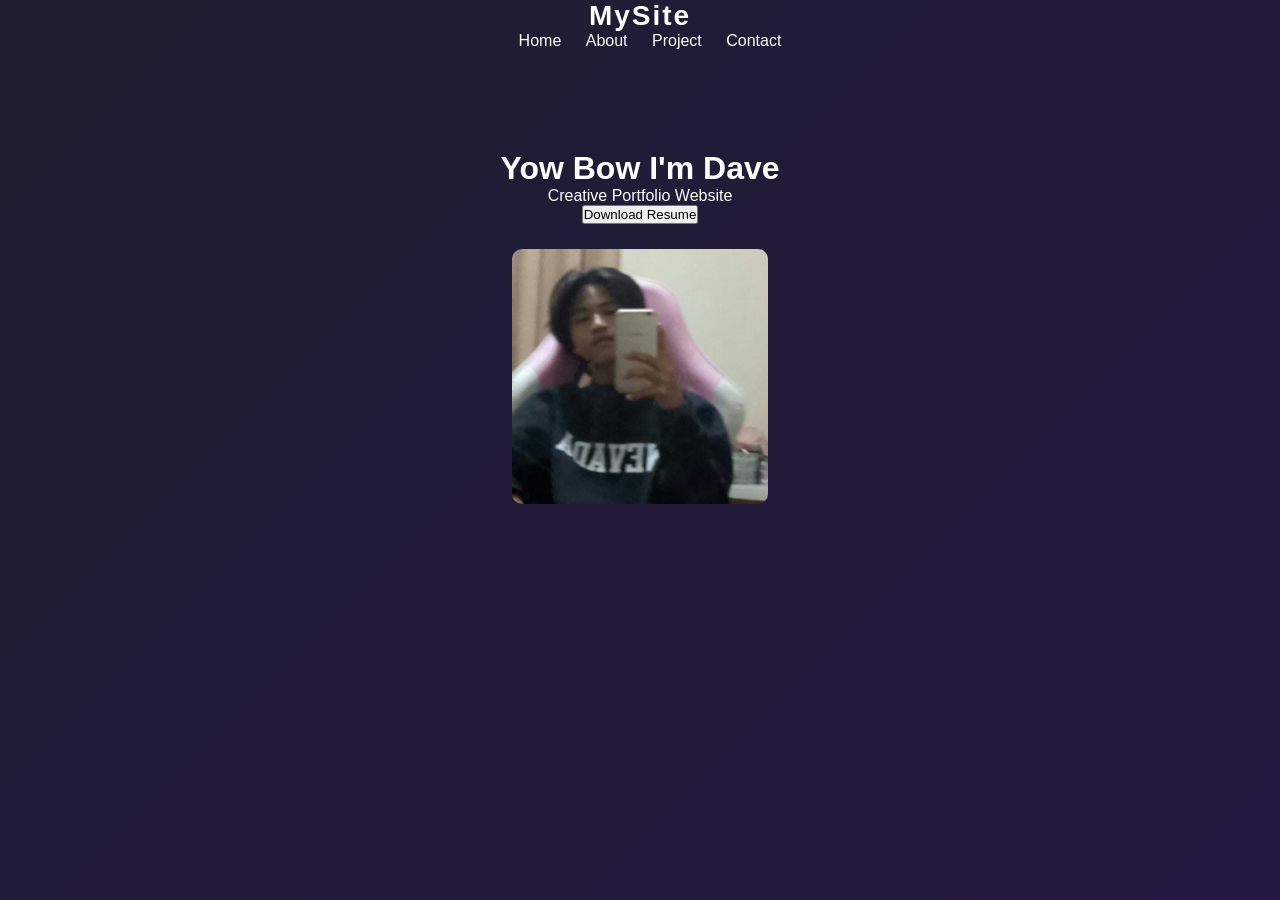
<file: palon/index.html>
<!DOCTYPE html>
<html>
<head>
<title>Home</title>
<link rel="stylesheet" href="index.css">
</head>
<body>

    <nav>
        <div class="logo">MySite</div>
        <div class="nav-links">
            <a href="index.html">Home</a>
            <a href="about.html">About</a>
            <a href="project.html">Project</a>
            <a href="contact.html">Contact</a>
        </div>
    </nav>
<div class="container">
<h1>Yow Bow I'm Dave</h1>
<p>Creative Portfolio Website</p>

<a href="c:\Users\Admin\Downloads\Clarence Dave Palon.pdf" download>
<button>Download Resume</button>
</a>
</div>

<div class="center">
    <img src="image/profile.jpg" alt="profile">
</div>

</body>
</html>
</file>
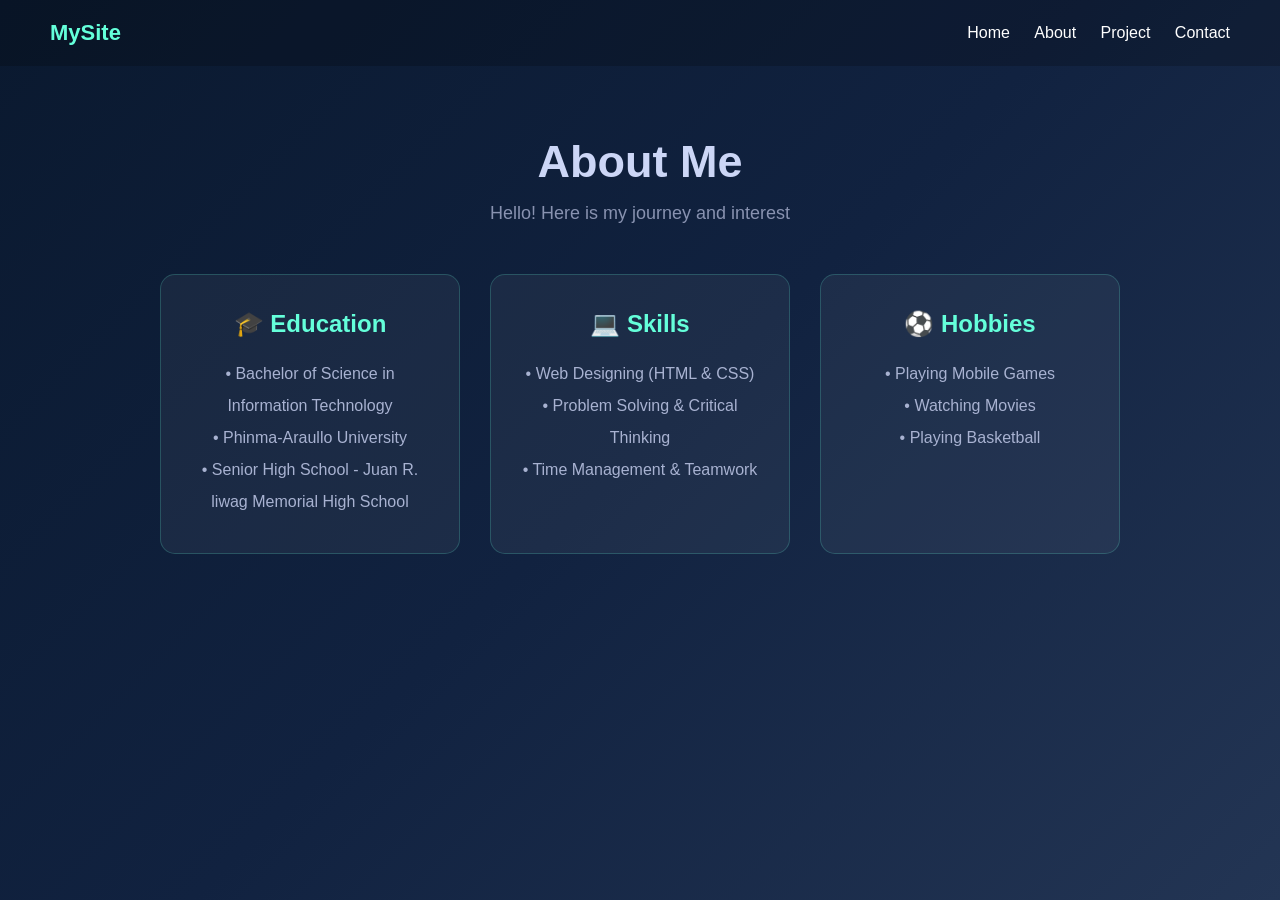
<file: palon/about.html>
<!DOCTYPE html>
<html lang="en">
<head>
    <meta charset="UTF-8">
    <title>About Me</title>
    <link rel="stylesheet" href="about.css">
</head>
<body>
    <nav>
        <div class="logo">MySite</div>
        <div class="nav-links">
            <a href="index.html">Home</a>
            <a href="about.html">About</a>
            <a href="project.html">Project</a>
            <a href="contact.html">Contact</a>
        </div>
    </nav>

    <div class="about-section">
        <h1>About Me</h1>
        <p class="intro">Hello! Here is my journey and interest</p>

        <div class="cards-container">
            
            <div class="card">
                <h3>🎓 Education</h3>
                <p>• Bachelor of Science in Information Technology</p>
                <p>• Phinma-Araullo University</p>
                <p>• Senior High School - Juan R. liwag Memorial High School</p>
            </div>

            <div class="card">
                <h3>💻 Skills</h3>
                <p>• Web Designing (HTML & CSS)</p>
                <p>• Problem Solving & Critical Thinking</p>
                <p>• Time Management & Teamwork</p>
            </div>

            <div class="card">
                <h3>⚽ Hobbies</h3>
                <p>• Playing Mobile Games</p>
                <p>• Watching Movies </p>
                <p>• Playing Basketball</p>
            </div>

        </div>
    </div>
</body>
</html>
</file>
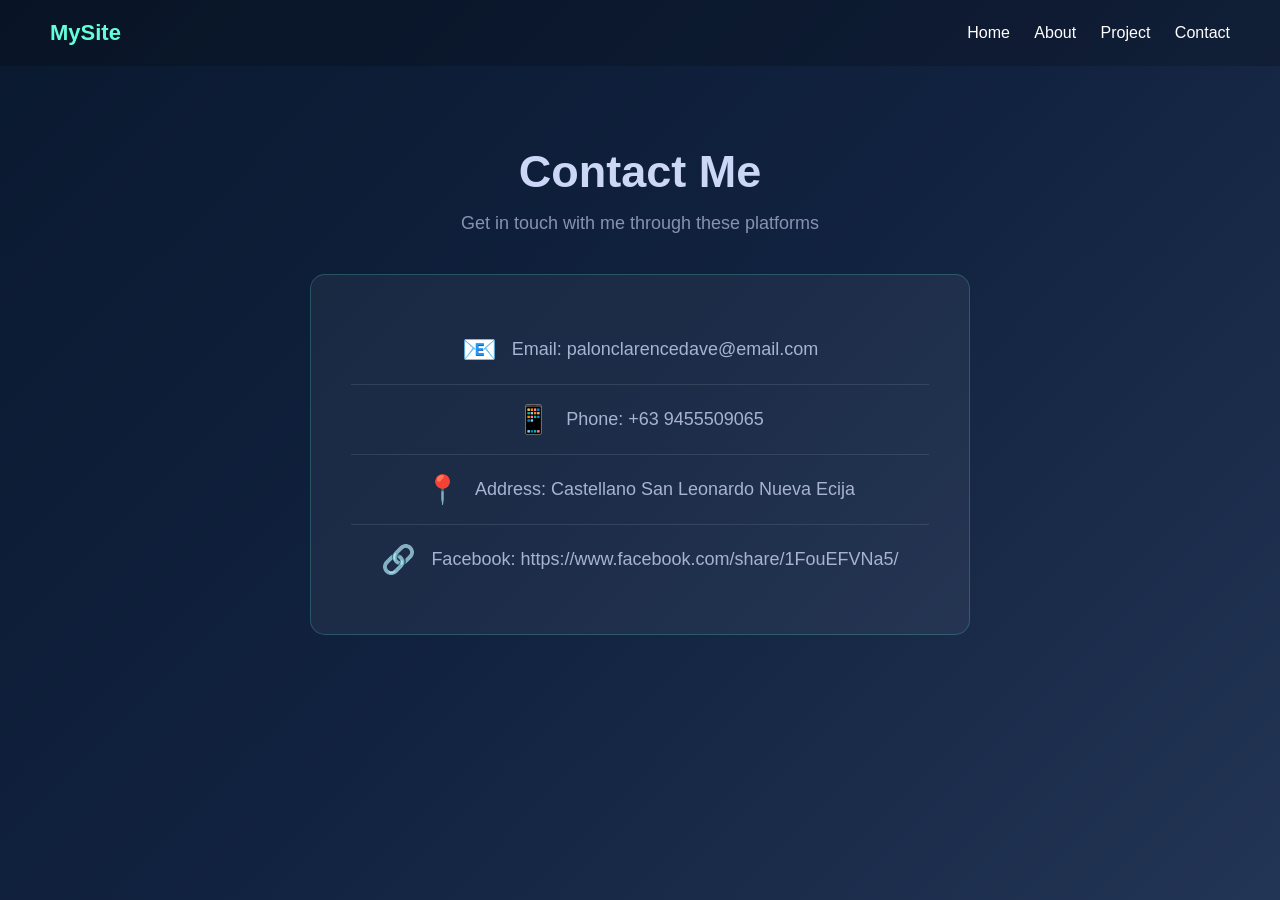
<file: palon/contact.html>
<!DOCTYPE html>
<html lang="en">
<head>
    <meta charset="UTF-8">
    <title>Contact Me</title>
    <link rel="stylesheet" href="contact.css">
</head>
<body>
    <nav>
        <div class="logo">MySite</div>
        <div class="nav-links">
            <a href="index.html">Home</a>
            <a href="about.html">About</a>
            <a href="project.html">Project</a>
            <a href="contact.html">Contact</a>
        </div>
    </nav>

    <div class="contact-section">
        <h1>Contact Me</h1>
        <p class="subtitle">Get in touch with me through these platforms</p>

        <div class="contact-box">
            <div class="contact-item">
                <span class="icon">📧</span>
                <p>Email: palonclarencedave@email.com</p>
            </div>

            <div class="contact-item">
                <span class="icon">📱</span>
                <p>Phone: +63 9455509065</p>
            </div>

            <div class="contact-item">
                <span class="icon">📍</span>
                <p>Address: Castellano San Leonardo Nueva Ecija</p>
            </div>

            <div class="contact-item">
                <span class="icon">🔗</span>
                <p>Facebook: https://www.facebook.com/share/1FouEFVNa5/</p>
            </div>
        </div>
    </div>
</body>
</html>
</file>
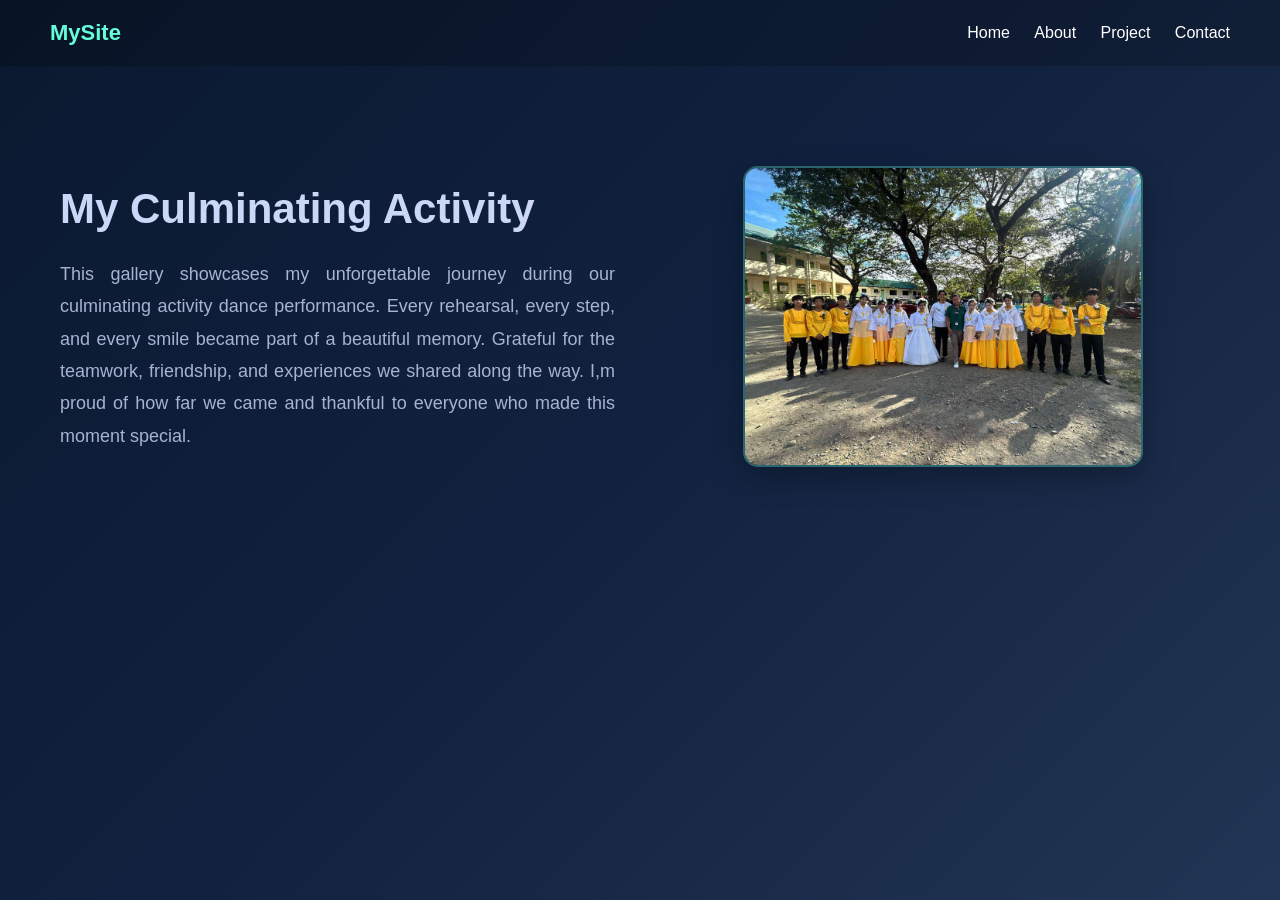
<file: palon/project.html>
<!DOCTYPE html>
<html lang="en">
<head>
    <meta charset="UTF-8">
    <title>My Projects</title>
    <link rel="stylesheet" href="project.css">
</head>
<body>
    <nav>
        <div class="logo">MySite</div>
        <div class="nav-links">
            <a href="index.html">Home</a>
            <a href="about.html">About</a>
            <a href="project.html">Project</a>
            <a href="contact.html">Contact</a>
        </div>
    </nav>

    <div class="project-section">
        <div class="content-wrapper">
            
            <!-- LEFT SIDE: PARAGRAPH -->
            <div class="text-content">
                <h1>My Culminating Activity</h1>
                <p>This gallery showcases my unforgettable journey during our culminating activity dance performance. Every rehearsal, every step, and every smile became part of a beautiful memory. Grateful for the teamwork, friendship, and experiences we shared along the way. I,m proud of how far we came and thankful to everyone who made this moment special. 
                </p>
            </div>

            <!-- RIGHT SIDE: PICTURE -->
            <div class="image-content">
                <img src="image/project 1.jpg" alt="Culminating Activity Photo">
            </div>

        </div>
    </div>
</body>
</html>
</file>
<file: palon/index.css>
body{
margin:0;
font-family:Arial;
background:#111;
color:white;
text-align:center;
}

*{    margin:0;    padding:0;    box-sizing:border-box;    font-family:'Poppins', sans-serif;}body{    min-height:100vh;    background: linear-gradient(135deg, #1e1e2f, #2b1055, #7597de);    background-size: 400% 400%;    animation: bgmove 10s ease infinite;    color:white;}/* Animated Background */@keyframes bgmove{    0%{        background-position:0% 50%;    }    50%{        background-position:100% 50%;    }    100%{        background-position:0% 50%;    }}/* Navbar */.navbar{    display:flex;    justify-content:space-between;    align-items:center;    padding:25px 8%;}.logo{    font-size:28px;    font-weight:700;    letter-spacing:2px;}.links a{    color:white;    text-decoration:none;    margin-left:25px;    font-size:16px;    transition:0.3s;}.links a:hover{    color:#ffd369;}/* Hero Section */.hero{    display:flex;    justify-content:space-between;    align-items:center;    padding:60px 8%;    min-height:85vh;}.hero-text{    max-width:550px;}.small{    letter-spacing:3px;    color:#ffd369;    margin-bottom:10px;}.hero-text h1{    font-size:60px;    margin-bottom:10px;}.hero-text span{    color:#ffd369;}.hero-text h3{    font-weight:300;    margin-bottom:20px;}.desc{    line-height:1.8;    margin-bottom:30px;    color:#f1f1f1;}/* Buttons */.buttons{    display:flex;    gap:15px;}.btn,.btn-outline{    padding:14px 28px;    border-radius:30px;    text-decoration:none;    transition:0.3s;    font-weight:500;}.btn{    background:#ffd369;    color:#111;}.btn:hover{    transform:translateY(-4px);}.btn-outline{    border:2px solid white;    color:white;}.btn-outline:hover{    background:white;    color:#111;}/* Profile Image */.hero-image img{    width:350px;    height:350px;    object-fit:cover;    border-radius:50%;    border:5px solid rgba(255,255,255,0.2);    box-shadow:0 20px 40px rgba(0,0,0,0.3);}/* Responsive */@media(max-width:900px){    .hero{        flex-direction:column-reverse;        text-align:center;        gap:40px;    }    .buttons{        justify-content:center;        flex-wrap:wrap;    }    .hero-text h1{        font-size:45px;    }    .hero-image img{        width:260px;        height:260px;    }}
.nav-links a {
    color: white;
    text-decoration: none;
    margin-left: 20px;
    font-size: 16px;
    transition: 0.3s;
}

.nav-links a:hover {
    color: #64ffda;
}

.container{
margin-top:100px;
}

div.center{
    width: auto;
}

div.center img{
    width: 20%;
    border-radius: 10px;
    margin-top: 25px;
}
</file>
<file: palon/about.css>
* {
    margin: 0;
    padding: 0;
    box-sizing: border-box;
    font-family: 'Segoe UI', sans-serif;
}

body {
    background: linear-gradient(135deg, #0a192f, #112240, #233554);
    color: white;
    min-height: 100vh;
}

/* --- NAVBAR --- */
nav {
    display: flex;
    justify-content: space-between;
    align-items: center;
    padding: 20px 50px;
    background-color: rgba(0, 0, 0, 0.2);
}

.logo {
    font-size: 22px;
    font-weight: bold;
    color: #64ffda;
}

.nav-links a {
    color: white;
    text-decoration: none;
    margin-left: 20px;
    font-size: 16px;
    transition: 0.3s;
}

.nav-links a:hover {
    color: #64ffda;
}

/* --- ABOUT CONTENT --- */
.about-section {
    max-width: 1200px;
    margin: 50px auto;
    padding: 20px;
    text-align: center;
}

.about-section h1 {
    font-size: 45px;
    margin-bottom: 15px;
    color: #ccd6f6;
}

.intro {
    font-size: 18px;
    color: #8892b0;
    margin-bottom: 50px;
}

/* --- CARDS DESIGN --- */
.cards-container {
    display: flex;
    justify-content: center;
    gap: 30px;
    flex-wrap: wrap;
}

.card {
    background: rgba(255, 255, 255, 0.05);
    border: 1px solid rgba(100, 255, 218, 0.2);
    border-radius: 15px;
    padding: 35px 25px;
    width: 300px;
    transition: transform 0.3s ease, box-shadow 0.3s ease;
}

.card:hover {
    transform: translateY(-10px);
    box-shadow: 0 10px 30px rgba(100, 255, 218, 0.1);
    border-color: #64ffda;
}

.card h3 {
    font-size: 24px;
    margin-bottom: 20px;
    color: #64ffda;
}

.card p {
    font-size: 16px;
    line-height: 2;
    color: #a8b2d1;
}
</file>
<file: palon/contact.css>
* {
    margin: 0;
    padding: 0;
    box-sizing: border-box;
    font-family: 'Segoe UI', sans-serif;
}

body {
    background: linear-gradient(135deg, #0a192f, #112240, #233554);
    color: white;
    min-height: 100vh;
}

/* --- NAVBAR --- */
nav {
    display: flex;
    justify-content: space-between;
    align-items: center;
    padding: 20px 50px;
    background-color: rgba(0, 0, 0, 0.2);
}

.logo {
    font-size: 22px;
    font-weight: bold;
    color: #64ffda;
}

.nav-links a {
    color: white;
    text-decoration: none;
    margin-left: 20px;
    font-size: 16px;
    transition: 0.3s;
}

.nav-links a:hover {
    color: #64ffda;
}

/* --- CONTACT CONTENT --- */
.contact-section {
    max-width: 700px;
    margin: 60px auto;
    padding: 20px;
    text-align: center;
}

.contact-section h1 {
    font-size: 45px;
    margin-bottom: 15px;
    color: #ccd6f6;
}

.subtitle {
    font-size: 18px;
    color: #8892b0;
    margin-bottom: 40px;
}

/* --- CONTACT BOX DESIGN --- */
.contact-box {
    background: rgba(255, 255, 255, 0.05);
    border: 1px solid rgba(100, 255, 218, 0.2);
    border-radius: 15px;
    padding: 40px;
}

.contact-item {
    display: flex;
    align-items: center;
    justify-content: center;
    gap: 15px;
    padding: 18px;
    border-bottom: 1px solid rgba(255, 255, 255, 0.1);
    transition: 0.3s;
}

.contact-item:last-child {
    border-bottom: none;
}

.contact-item:hover {
    background: rgba(100, 255, 218, 0.08);
    border-radius: 10px;
}

.icon {
    font-size: 28px;
}

.contact-item p {
    font-size: 18px;
    color: #a8b2d1;
}
</file>
<file: palon/project.css>
* {
    margin: 0;
    padding: 0;
    box-sizing: border-box;
    font-family: 'Segoe UI', sans-serif;
}

body {
    background: linear-gradient(135deg, #0a192f, #112240, #233554);
    color: white;
    min-height: 100vh;
}

/* --- NAVBAR --- */
nav {
    display: flex;
    justify-content: space-between;
    align-items: center;
    padding: 20px 50px;
    background-color: rgba(0, 0, 0, 0.2);
}

.logo {
    font-size: 22px;
    font-weight: bold;
    color: #64ffda;
}

.nav-links a {
    color: white;
    text-decoration: none;
    margin-left: 20px;
    font-size: 16px;
    transition: 0.3s;
}

.nav-links a:hover {
    color: #64ffda;
}

/* --- PROJECT LAYOUT --- */
.project-section {
    max-width: 1200px;
    margin: 80px auto;
    padding: 20px;
}

.content-wrapper {
    display: flex;
    align-items: center;
    justify-content: space-between;
    gap: 50px;
    flex-wrap: wrap;
}

/* --- LEFT SIDE TEXT --- */
.text-content {
    flex: 1;
    min-width: 300px;
}

.text-content h1 {
    font-size: 42px;
    margin-bottom: 25px;
    color: #ccd6f6;
}

.text-content p {
    font-size: 18px;
    line-height: 1.8;
    color: #a8b2d1;
    text-align: justify;
}

/* --- RIGHT SIDE IMAGE --- */
.image-content {
    flex: 1;
    min-width: 300px;
    text-align: center;
}

.image-content img {
    width: 100%;
    max-width: 400px;
    border-radius: 15px;
    border: 2px solid rgba(100, 255, 218, 0.3);
    box-shadow: 0 10px 30px rgba(0, 0, 0, 0.3);
    transition: transform 0.3s ease;
}

.image-content img:hover {
    transform: scale(1.03);
    border-color: #64ffda;
}
</file>
